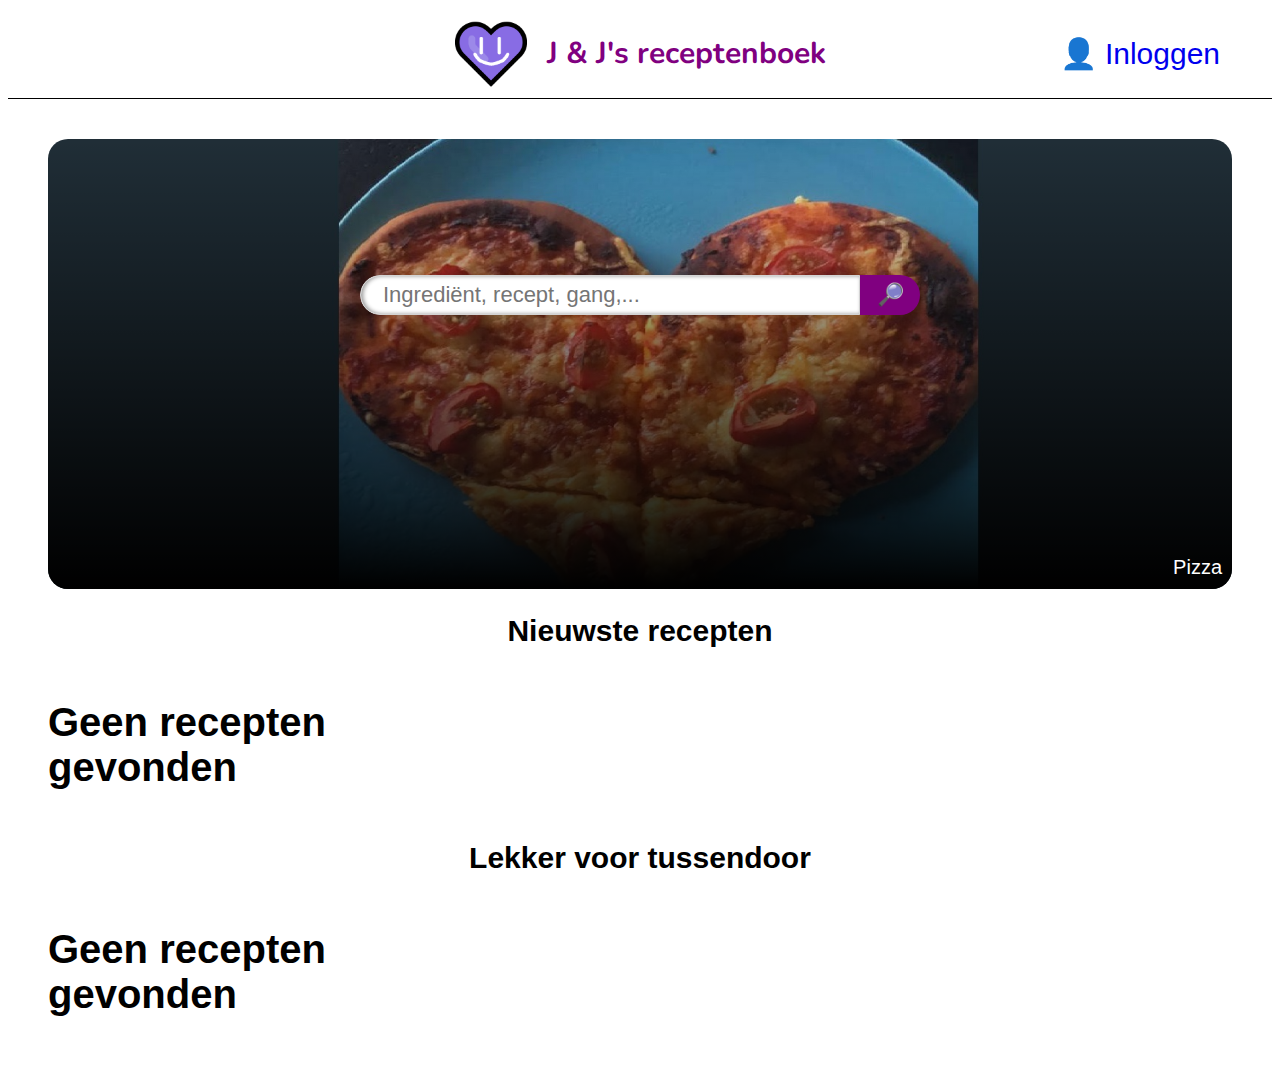
<file: index.html>
<!DOCTYPE html>
<html>
    <head>
        <title>J & J's receptenboek</title>

        <meta property="og:locale" content="nl_NL">
        <meta property="og:type" content="website">
        <meta property="og:title" content="J & J's receptenboek" id="og-title">
        <meta property="og:description" content="Op deze website plaatsen we recepten die we samen hebben gemaakt :)">
        <meta property="og:image" content="/img/favicon.png">

        <link rel="apple-touch-icon" href="/img/favicon.png">
        <link rel="icon" href="/img/favicon.png" />

        <meta name="viewport" content="width=device-width, initial-scale=1.0, maximum-scale=1.0, user-scalable=no" />
        <meta charset="utf-8">
        
        <script src="/js/receptenboek.js"></script>
        <link rel="stylesheet" href="/css/overal.css" />
        <link rel="stylesheet" href="https://fonts.googleapis.com/css?family=Nunito">
        <link id="dynamische-stijl" rel="stylesheet" />
    </head>

    <body>
        <header>
            <img src="/img/geen_plaatje.png" class="site-logo" />
            <a href="/" class="site-naam">J & J's receptenboek</a>
            <a id="header-account" href="/inloggen">
                <span id="header-account-plaatje">&#x1F464;</span>
                <span id="header-account-naam">Inloggen</span>
            </a>
        </header>
        <main id="pagina">
        </main>
        <script src="/js/overal.js"></script>
        <script src="/js/router.js"></script>
    </body>
</html>
</file>
<file: css/overal.css>
/*
    In dit CSS bestand komen de stijlen van elementen die op alle paginas (kunnen) voorkomen.
    Denk aan de bovenbalk, met de sitenaam, en een zoekbalk.
*/

/* Basis-stijl van de website */
:root {
    /* Tekst groter maken */
    font-size: 1.25em;

    /* Het lettertype instellen*/
    font-family: sans-serif;
}

main {
    margin: 2em;
}

/* De bovenbalk van de site */
header {
    /* 10% van het scherm */
    height: 10vh;

    /* Streep eronder*/
    border-bottom: 1px black solid;

    /* Indeling van elementen in de bovenbalk */
    display: flex;
    align-items: center;
    justify-content: center;

    /* Ruimte overlaten onder de balk, zodat de pagina er niet direct tegenaan staat */
    margin-bottom: 1em;
}

/* De naam van de site in de header */
.site-naam {
    color: purple;
    font-weight: bolder;
    font-size: 1.5em;

    /* De naam is een link. Om ervoor te zorgen dat er geen streep onder komt is dit nodig. */
    text-decoration: none;

    font-family: Nunito,sans-serif;
}

/* Het logo van de site in de header */
.site-logo {
    margin-right: 1em;
    height: 80%;
}

#header-account {
    font-size: 1.5em;
    float: right;
    position: absolute;
    right: 2em;
    text-decoration: none;
}

input, select {
    font-size: 1.05rem;
    border-radius: 2em;
    height: 1.75em;
    padding-left: .5em;
    -webkit-box-sizing: border-box; /* Safari/Chrome, other WebKit */
    -moz-box-sizing: border-box;    /* Firefox, other Gecko */
    box-sizing: border-box;         /* Opera/IE 8+ */
}

textarea {
    font-size: 1.05rem;
    -webkit-box-sizing: border-box; /* Safari/Chrome, other WebKit */
    -moz-box-sizing: border-box;    /* Firefox, other Gecko */
    box-sizing: border-box;         /* Opera/IE 8+ */
    text-align: left;
}

button {
    border-radius: 2em;
    height: 1.75em;
    font-size: 1.05rem;
    background-color: purple;
    color: white;
    border: none;
    cursor: pointer;
    transition: background-color 0.3s;
}

button:not([disabled]):hover {
    background-color: magenta;
}

button.niet-gevuld {
    background-color: white;
    color: purple;
    border: 1px purple solid;
    transition: color 0.3s, border 0.3s;
}

button.niet-gevuld:not([disabled]):hover {
    color: magenta;
    border: 1px magenta solid;
}

button[disabled] {
    background-color: gray;
    color: white;
    cursor: not-allowed;
    border: none;
}

.zoekbalk {
    display: grid;
    grid-template-columns: 1fr 3em;
    height: 2em;
    border-radius: 2em;
    overflow: hidden;
    max-width: 28em;
    /* 1px boven en onder, zodat de rand altijd te zien is. Auto links en rechts, zodat de balk in het midden komt. */
    margin: 1px auto;
}

.zoekbalk-invoer, .zoekbalk-knop {
    border: none;
    outline: none;
    font-size: 1.1em;
    height: auto;
}

.zoekbalk-invoer {
    padding-left: 1em;
    border: 1px lightgrey solid;
    border-radius: 2em 0 0 2em;
    box-shadow: rgb(150, 150, 150) inset 2px 0 4px;
}

.zoekbalk-knop {
    background-color: purple;
    cursor: pointer;
    border-radius: 0;
}

a.normale-tekst {
    text-decoration: none;
    color: black;
}

@media screen and (max-width: 1023px)
{ 
    main {
        margin: 0;
    }

    #header-account-naam {
        display: none;
    }

    #header-account {
        right: 0;
    }
}
</file>
